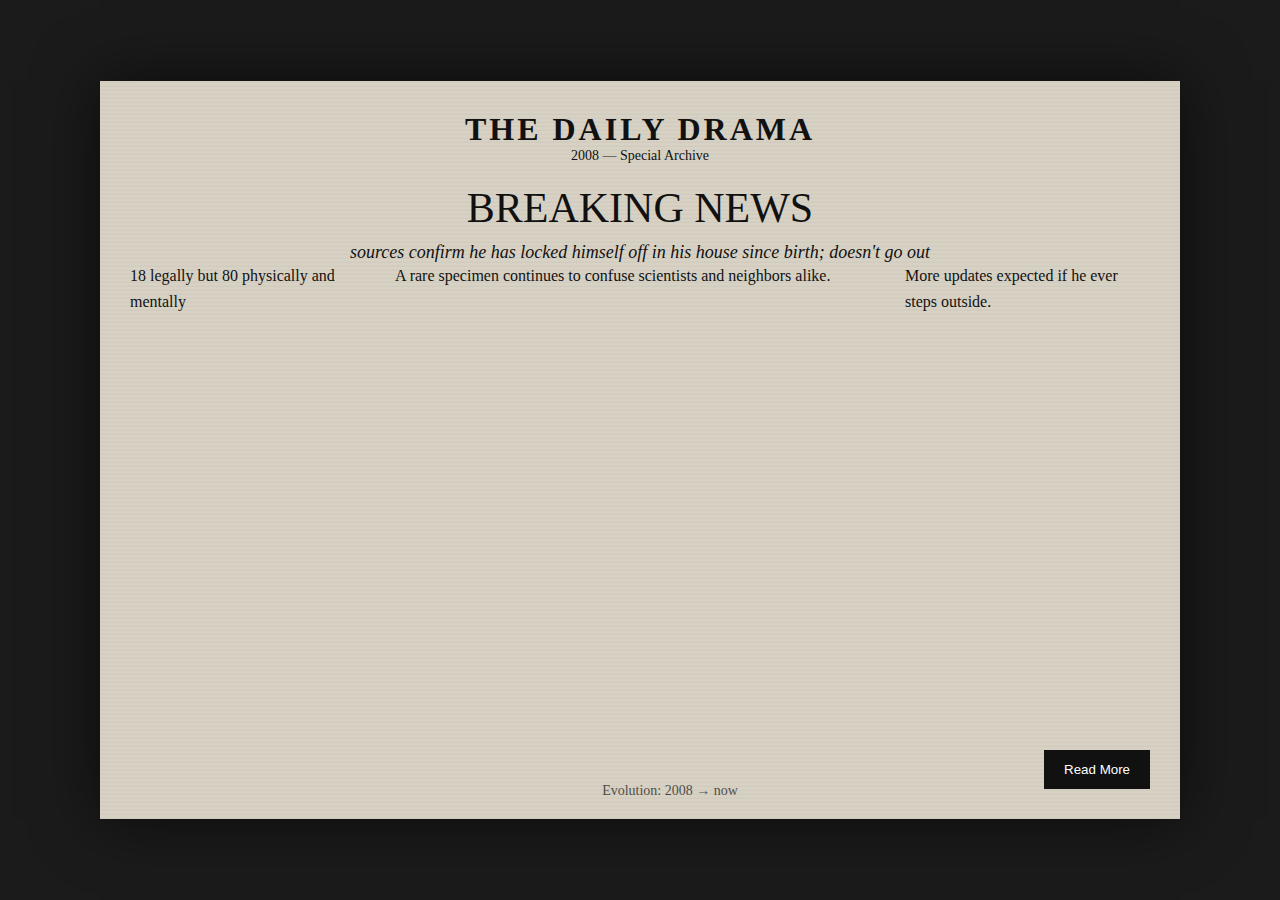
<file: index.html>
<!DOCTYPE html>
<html lang="en">
<head>
  <meta charset="UTF-8" />
  <meta name="viewport" content="width=device-width, initial-scale=1.0" />
  <title>Special Edition</title>
  <style>
    /* ===== GLOBAL ===== */
    * { box-sizing: border-box; }
    body {
      margin: 0;
      font-family: 'Georgia', serif;
      background: #0f0f0f;
      overflow: hidden;
    }
    .page {
      position: absolute;
      inset: 0;
      display: none;
      justify-content: center;
      align-items: center;
    }
    .active { display: flex; }

    /* ===== NEWSPAPER FRONT PAGE ===== */
    #front {
      background: #1b1b1b;
      padding: 40px;
    }
    .newspaper {
      width: 90%;
      height: 90%;
      background: #d8d2c5;
      color: #111;
      padding: 30px;
      position: relative;
      box-shadow: 0 0 60px rgba(0,0,0,.6);
      background-image: repeating-linear-gradient(
        0deg,
        rgba(0,0,0,0.03) 0px,
        rgba(0,0,0,0.03) 1px,
        transparent 2px,
        transparent 4px
      );
      animation: fadeIn 1.2s ease;
    }
    .paper-name {
      text-align: center;
      font-size: 32px;
      font-weight: bold;
      letter-spacing: 3px;
    }
    .paper-date {
      text-align: center;
      font-size: 14px;
      margin-bottom: 20px;
    }
    .columns {
      display: grid;
      grid-template-columns: 1fr 2fr 1fr;
      gap: 20px;
      height: calc(100% - 120px);
    }
    .col {
      font-size: 16px;
      line-height: 1.6;
    }
    .headline {
      font-size: 42px;
      text-align: center;
      margin: 20px 0 10px;
    }
    .subhead {
      text-align: center;
      font-style: italic;
      font-size: 18px;
    }
    .evolution {
      position: absolute;
      bottom: 20px;
      width: 100%;
      text-align: center;
      font-size: 14px;
      opacity: .7;
    }
    .next-btn {
      position: absolute;
      bottom: 30px;
      right: 30px;
      padding: 12px 20px;
      border: none;
      background: #111;
      color: #fff;
      cursor: pointer;
    }

    /* ===== QUESTION PAGE ===== */
    #question {
      background: #111;
    }
    .crumpled {
      background: #e6dfd2;
      padding: 50px;
      width: 70%;
      max-width: 700px;
      text-align: center;
      font-size: 32px;
      box-shadow: 0 0 50px rgba(0,0,0,.5);
      animation: unfold .8s ease;
    }
    .choices button {
      margin: 20px;
      padding: 14px 30px;
      font-size: 18px;
      cursor: pointer;
    }
    .no-text {
      margin-top: 20px;
      font-size: 22px;
      color: #800;
      display: none;
    }
    .back {
      margin-top: 15px;
      display: none;
      cursor: pointer;
      text-decoration: underline;
    }

    /* ===== CAKE PAGE ===== */
    #cake {
      background: #ffe6ef;
      flex-direction: column;
    }
    .cake {
      width: 260px;
      height: 220px;
      background: linear-gradient(#ff9acb, #ff6fae);
      border-radius: 0 0 30px 30px;
      position: relative;
      box-shadow: 0 20px 40px rgba(0,0,0,.3);
    }
    .cake::before {
      content: '';
      position: absolute;
      top: -40px;
      left: 0;
      width: 100%;
      height: 40px;
      background: #ffd1e6;
      border-radius: 30px 30px 0 0;
    }
    .candle {
      width: 20px;
      height: 60px;
      background: #fff;
      position: absolute;
      top: -90px;
      left: 50%;
      transform: translateX(-50%);
    }
    .flame {
      width: 14px;
      height: 14px;
      background: orange;
      border-radius: 50%;
      position: absolute;
      top: -18px;
      left: 3px;
      animation: flicker .3s infinite alternate;
    }
    .wish {
      margin-top: 30px;
      padding: 10px;
      font-size: 16px;
      width: 300px;
    }

    /* ===== LETTER PAGE ===== */
    #letter {
      background: #111;
    }
    .envelope {
      width: 70%;
      height: 70%;
      background: #f3e9dc;
      position: relative;
      display: flex;
      justify-content: center;
      align-items: center;
      box-shadow: 0 0 50px rgba(0,0,0,.6);
    }
    .seal {
      width: 60px;
      height: 60px;
      background: darkred;
      border-radius: 50%;
      position: absolute;
      cursor: pointer;
    }
    .letter-content {
      display: none;
      padding: 40px;
      font-size: 20px;
      line-height: 1.7;
    }

    /* ===== PETALS ===== */
    .petal {
      position: absolute;
      top: -50px;
      width: 30px;
      height: 30px;
      background: pink;
      border-radius: 50% 50% 50% 0;
      opacity: .8;
      animation: fall 6s linear infinite;
    }

    /* ===== ANIMATIONS ===== */
    @keyframes fadeIn { from {opacity:0} to {opacity:1} }
    @keyframes unfold { from {transform: scale(.8)} to {transform: scale(1)} }
    @keyframes flicker { from {opacity:.6} to {opacity:1} }
    @keyframes fall { to { transform: translateY(120vh) rotate(360deg); } }
  </style>
</head>
<body>

  <!-- FRONT PAGE -->
  <section id="front" class="page active">
    <div class="newspaper">
      <div class="paper-name">THE DAILY DRAMA</div>
      <div class="paper-date">2008 — Special Archive</div>
      <div class="headline">BREAKING NEWS</div>
      <div class="subhead">sources confirm he has locked himself off in his house since birth; doesn't go out</div>
      <div class="columns">
        <div class="col">18 legally but 80 physically and mentally</div>
        <div class="col">A rare specimen continues to confuse scientists and neighbors alike.</div>
        <div class="col">More updates expected if he ever steps outside.</div>
      </div>
      <div class="evolution">Evolution: 2008 → now</div>
      <button class="next-btn" onclick="go('question')">Read More</button>
    </div>
  </section>

  <!-- QUESTION PAGE -->
  <section id="question" class="page">
    <div class="crumpled">
      Ready for more?
      <div class="choices">
        <button onclick="yes()">Yes</button>
        <button onclick="nope()">No</button>
      </div>
      <div class="no-text" id="noText">Shit! Not an option sweety</div>
      <div class="back" id="back" onclick="resetQ()">Okay okay let me choose again</div>
    </div>
  </section>

  <!-- CAKE PAGE -->
  <section id="cake" class="page">
    <div class="cake">
      <div class="candle"><div class="flame"></div></div>
    </div>
    <input class="wish" placeholder="Make a wish..." />
    <button onclick="go('letter')">Sent to universe ✨</button>
  </section>

  <!-- LETTER PAGE -->
  <section id="letter" class="page">
    <div class="envelope">
      <div class="seal" onclick="openLetter()"></div>
      <div class="letter-content" id="letterText">
        <!-- WRITE YOUR LETTER HERE -->
        To you,
        HAPPY BIRTHDAY :)
You turned EIGHTEEN yayyyaayyay!!
I dont know what to say where to start, these days my brain is lil messed up too, should have written the letter before exams!
first of all i am kind of replyin to your msgs late these days so im sorry for that.
Next is i really really want to be there for you, ik you are in a deep shit rn, you are feeling n goin thru a lot more than anyone can ever imagine and me sayin its gonna be alright does no help so i try not to. But then again idk what else to say coz im not physically there ki bas chup hoke beth jaayen or mai tujhe apna shoulder dedun ki bhai sar rakhke ro le thoda. But even if im not there to actually see you i just know ki you have been strong. Every day you must trying to be fight, to stay strong and you hve been doing a great job, even if your brain is too messed up, even if you break with each passing day you must be trying to act tough. I cannot do much for you except these stupid things wishing it might make you happy even if just for a moment.
And i really really pray that everything gets better for you this year coz you deserve better.
I know its difficult but take care of yourself yea?
I am waiting for the Subh who made stupid jokes and listened to my rants and gave me gyan. The one who talked to me when i couldn't sleep and never got offended coz of my mood swings and all that. I hope you dont lose those parts of yourself.
For what its worth, im really grateful to have you in my life. And i am proud of you.

(p.s. ignore the grammatical errors coz i typed it in laptop)

      
      </div>
    </div>
  </section>

<script>
  function go(id){
    document.querySelectorAll('.page').forEach(p=>p.classList.remove('active'));
    document.getElementById(id).classList.add('active');
  }
  function nope(){
    document.getElementById('noText').style.display='block';
    document.getElementById('back').style.display='block';
  }
  function resetQ(){
    document.getElementById('noText').style.display='none';
    document.getElementById('back').style.display='none';
  }
  function yes(){ go('cake'); }
  function openLetter(){
    document.querySelector('.seal').style.display='none';
    document.getElementById('letterText').style.display='block';
  }

  // petals
  for(let i=0;i<25;i++){
    const p=document.createElement('div');
    p.className='petal';
    p.style.left=Math.random()*100+'vw';
    p.style.animationDelay=Math.random()*5+'s';
    document.body.appendChild(p);
  }
</script>
</body>
</html>
</file>
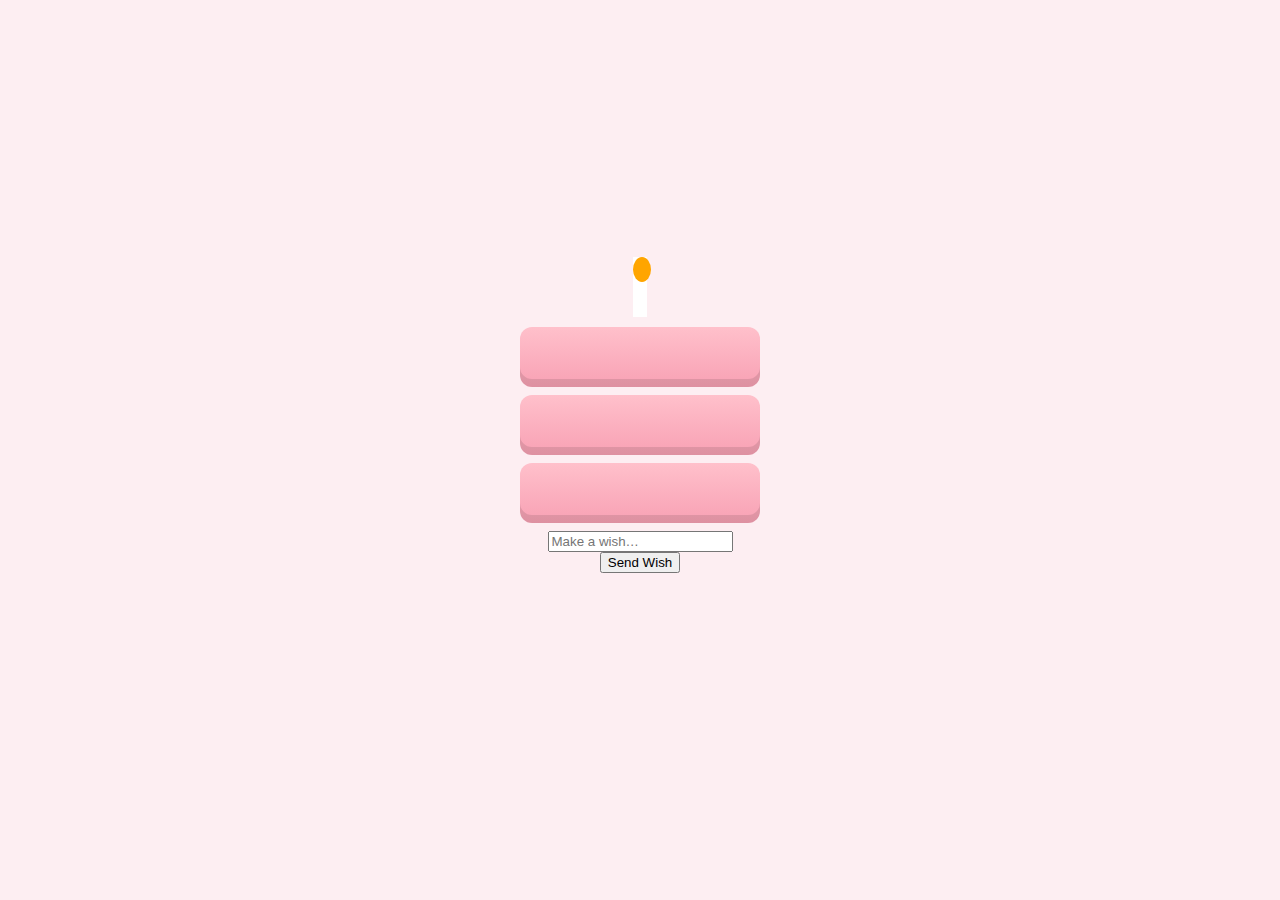
<file: cake.html>
<!DOCTYPE html>
<html>
<head>
<meta charset="UTF-8">
<title>Make a Wish</title>
<style>
body{
  margin:0;
  height:100vh;
  background:#fdeef2;
  display:flex;
  justify-content:center;
  align-items:center;
  font-family:Georgia, serif;
}

.cake-wrap{text-align:center;}

.cake{
  position:relative;
  width:240px;
  margin:auto;
}

.layer{
  height:60px;
  background:linear-gradient(#ffc0cb,#f8a1b4);
  border-radius:12px;
  margin-bottom:8px;
  box-shadow:inset 0 -8px rgba(0,0,0,.1);
}

.candle{
  position:absolute;
  top:-70px;
  left:50%;
  transform:translateX(-50%);
  width:14px;
  height:60px;
  background:white;
}

.flame{
  width:18px;
  height:25px;
  background:orange;
  border-radius:50%;
  animation:flicker .2s infinite;
}

@keyframes flicker{
  from{transform:scale(1)}
  to{transform:scale(1.1)}
}

#sent,#blow{display:none;margin-top:10px;}
</style>
</head>
<body>

<div class="cake-wrap">
  <div class="cake">
    <div class="candle">
      <div class="flame" id="flame"></div>
    </div>
    <div class="layer"></div>
    <div class="layer"></div>
    <div class="layer"></div>
  </div>

  <input id="wish" placeholder="Make a wish…" />
  <br>
  <button onclick="send()">Send Wish</button>
  <div id="sent">Sent to the universe ✨</div>
  <button id="blow" onclick="blow()">Blow the candle</button>
</div>

<script>
function send(){
  document.getElementById("sent").style.display="block";
  document.getElementById("blow").style.display="inline-block";
}

function blow(){
  document.getElementById("flame").style.display="none";
  setTimeout(()=>location.href="letter.html",1500);
}
</script>

</body>
</html>
</file>
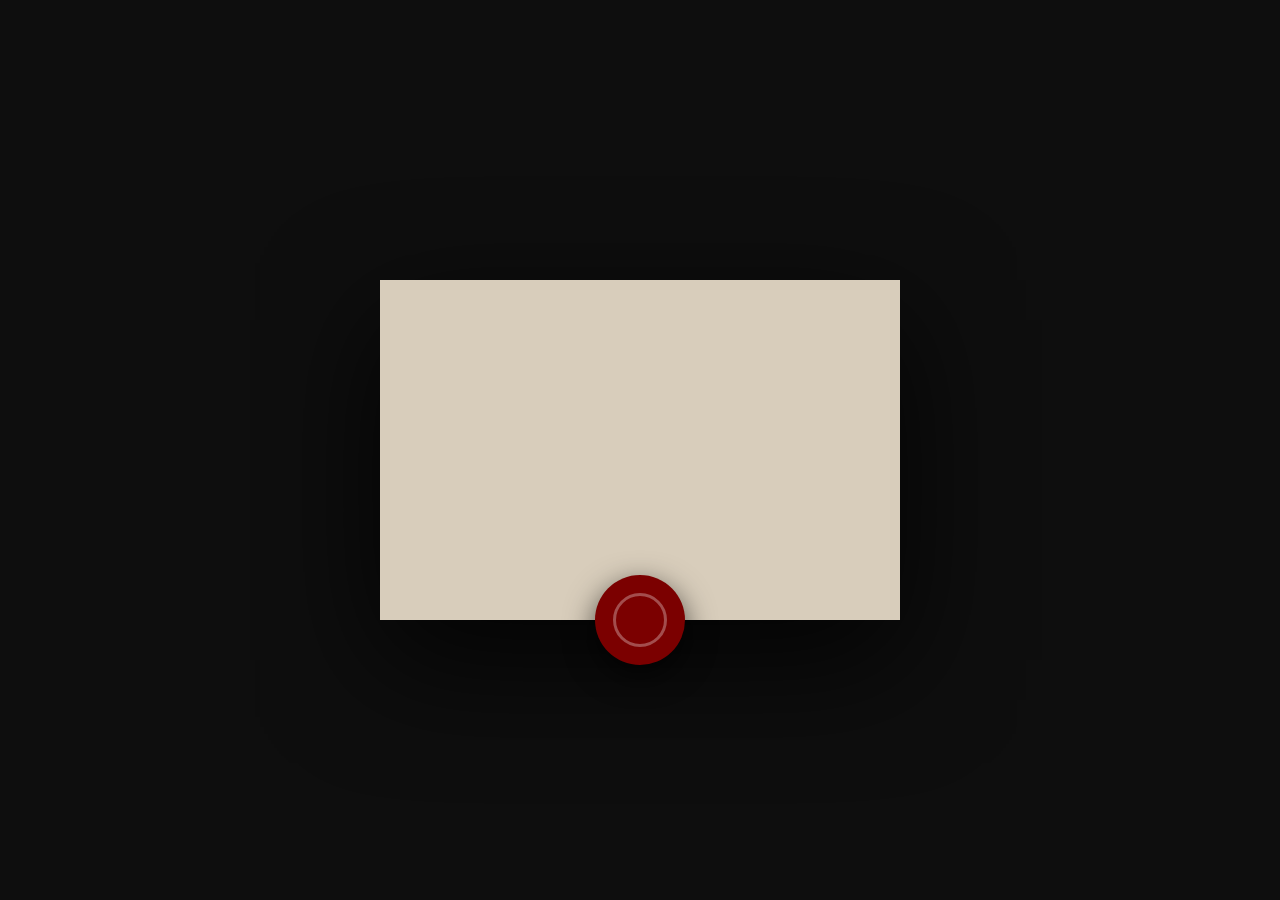
<file: letter.html>
<!DOCTYPE html>
<html lang="en">
<head>
<meta charset="UTF-8">
<title>Letter</title>

<style>
*{ box-sizing:border-box; }

body{
  margin:0;
  height:100vh;
  background:#0e0e0e;
  overflow:hidden;
  font-family:"Times New Roman", serif;
  display:flex;
  justify-content:center;
  align-items:center;
}

/* ================= ENVELOPE ================= */
.envelope{
  width:520px;
  height:340px;
  background:#d8cdbb;
  position:relative;
  box-shadow:0 40px 120px rgba(0,0,0,.8);
  cursor:pointer;
  transition:transform .8s ease;
}

.envelope.open{
  transform:scale(2);
  cursor:default;
}

/* ================= LETTER ================= */
.letter{
  position:absolute;
  inset:0;
  background:#f2eadc;
  padding:70px;
  overflow-y:auto;
  transform:scaleY(0);
  transform-origin:center top;
  transition:transform .8s ease .3s;
}

.envelope.open .letter{
  transform:scaleY(1);
}

/* ================= WAX SEAL ================= */
.seal{
  width:90px;
  height:90px;
  background:#7b0000;
  border-radius:50%;
  position:absolute;
  bottom:-45px;
  left:50%;
  transform:translateX(-50%);
  box-shadow:0 10px 30px rgba(0,0,0,.7);
  cursor:pointer;
  z-index:5;
}

.seal::after{
  content:"";
  position:absolute;
  inset:18px;
  border-radius:50%;
  border:3px solid rgba(255,255,255,.3);
}

/* ================= LETTER TEXT ================= */
.letter-content{
  font-size:26px;
  line-height:1.8;
}

/* ================= PETALS ================= */
.petal{
  position:absolute;
  top:-60px;
  width:42px;
  height:42px;
  background:radial-gradient(circle at top left,#ffc0cb,#e35a7a);
  border-radius:70% 30% 70% 30%;
  animation:fall linear infinite;
  pointer-events:none;
}

@keyframes fall{
  to{
    transform:translateY(120vh) rotate(360deg);
  }
}
</style>
</head>

<body>

<div class="envelope" id="env">
  <div class="letter">
    <div class="letter-content">
      <!-- ✨ WRITE YOUR LETTER HERE ✨ -->

      Dear You,<br><br>
 You turned EIGHTEEN yayyyaayyay!!
I dont know what to say where to start, these days my brain is lil messed up too, should have written the letter before exams!
first of all i am kind of replyin to your msgs late these days so im sorry for that.
Next is i really really want to be there for you, ik you are in a deep shit rn, you are feeling n goin thru a lot more than anyone can ever imagine and me sayin its gonna be alright does no help so i try not to. But then again idk what else to say coz im not physically there ki bas chup hoke beth jaayen or mai tujhe apna shoulder dedun ki bhai sar rakhke ro le thoda. But even if im not there to actually see you i just know ki you have been strong. Every day you must trying to be fight, to stay strong and you hve been doing a great job, even if your brain is too messed up, even if you break with each passing day you must be trying to act tough. I cannot do much for you except these stupid things wishing it might make you happy even if just for a moment.
And i really really pray that everything gets better for you this year coz you deserve better.
I know its difficult but take care of yourself yea?
I am waiting for the Subh who made stupid jokes and listened to my rants and gave me gyan. The one who talked to me when i couldn't sleep and never got offended coz of my mood swings and all that. I hope you dont lose those parts of yourself.
For what its worth, im really grateful to have you in my life. And i am proud of you.
.<br><br>
(p.s. ignore the grammatical errors coz i typed it in laptop)
.<br><br>

      Happy 18th.
      <br><br>
      — Always
    </div>
  </div>

  <div class="seal" onclick="openLetter(event)"></div>
</div>

<script>
let opened = false;

function openLetter(e){
  e.stopPropagation();
  if(opened) return;
  opened = true;

  const env = document.getElementById("env");
  env.classList.add("open");

  // start petals AFTER opening
  setTimeout(()=>{
    for(let i=0;i<28;i++){
      const p=document.createElement("div");
      p.className="petal";
      p.style.left=Math.random()*100+"vw";
      p.style.animationDuration=6+Math.random()*4+"s";
      document.body.appendChild(p);
    }
  },900);
}
</script>

</body>
</html>
</file>
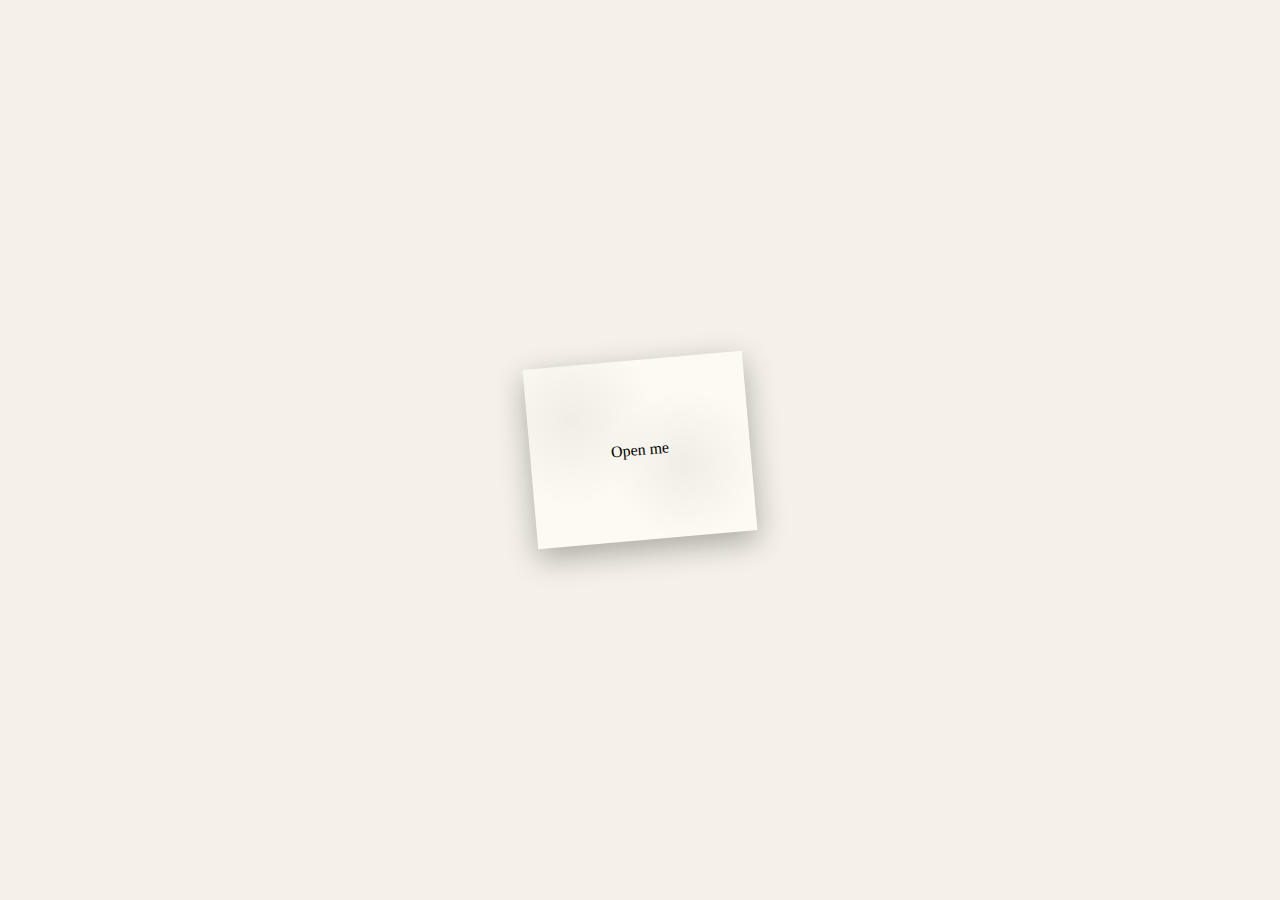
<file: question.html>
<!DOCTYPE html>
<html lang="en">
<head>
<meta charset="UTF-8">
<title>A Question</title>
<style>
body{
  margin:0;
  height:100vh;
  background:#f5f1e8;
  display:flex;
  justify-content:center;
  align-items:center;
  overflow:hidden;
  font-family:Georgia, serif;
}

/* CRUMPLED PAPER */
.paper{
  width:220px;
  height:180px;
  background:#fdfaf3;
  box-shadow:0 10px 30px rgba(0,0,0,.3);
  transform:rotate(-5deg);
  cursor:pointer;
  display:flex;
  align-items:center;
  justify-content:center;
  transition:all .8s ease;
}

.paper.open{
  width:80%;
  height:70%;
  transform:rotate(0);
}

.paper::before{
  content:"";
  position:absolute;
  inset:0;
  background:
    radial-gradient(circle at 20% 30%, rgba(0,0,0,.05), transparent 40%),
    radial-gradient(circle at 70% 60%, rgba(0,0,0,.05), transparent 40%);
}

/* QUESTION */
.content{
  display:none;
  text-align:center;
}

.paper.open .content{
  display:block;
}

h1{
  font-size:48px;
  margin-bottom:20px;
}

button{
  padding:10px 22px;
  font-size:18px;
  margin:10px;
  cursor:pointer;
}

/* DRAMA */
#drama{
  display:none;
  font-size:52px;
  margin-top:20px;
}

/* PETALS */
.petal{
  position:absolute;
  top:-50px;
  width:26px;
  height:16px;
  background:#f2c94c;
  border-radius:50%;
  animation:fall linear infinite;
}

@keyframes fall{
  to{ transform:translateY(110vh) rotate(360deg); }
}

/* BALLOONS */
.balloon{
  position:absolute;
  bottom:-150px;
  width:80px;
  height:100px;
  background:pink;
  border-radius:50%;
  animation:float 8s linear infinite;
}

@keyframes float{
  to{ transform:translateY(-130vh); }
}
</style>
</head>
<body>

<div class="paper" onclick="openPaper()">
  <div class="content">
    <h1>ARE YOU READY TO BE 18?</h1>
    <button onclick="no(event)">NO</button>
    <button onclick="yes()">YES</button>
    <div id="drama">SHIT! NOT AN OPTION, SWEETY</div>
  </div>
  <div id="hint">Open me</div>
</div>

<script>
function openPaper(){
  document.querySelector(".paper").classList.add("open");
  document.getElementById("hint").style.display="none";
}

function no(e){
  e.stopPropagation();
  document.getElementById("drama").style.display="block";
}

function yes(){
  for(let i=0;i<25;i++){
    let p=document.createElement("div");
    p.className="petal";
    p.style.left=Math.random()*100+"vw";
    p.style.animationDuration=4+Math.random()*4+"s";
    document.body.appendChild(p);
  }
  for(let i=0;i<8;i++){
    let b=document.createElement("div");
    b.className="balloon";
    b.style.left=Math.random()*100+"vw";
    b.style.background=["#ff9aa2","#ffd1dc","#fbc4ab"][i%3];
    document.body.appendChild(b);
  }
  setTimeout(()=>location.href="cake.html",2000);
}
</script>

</body>
</html>
</file>
